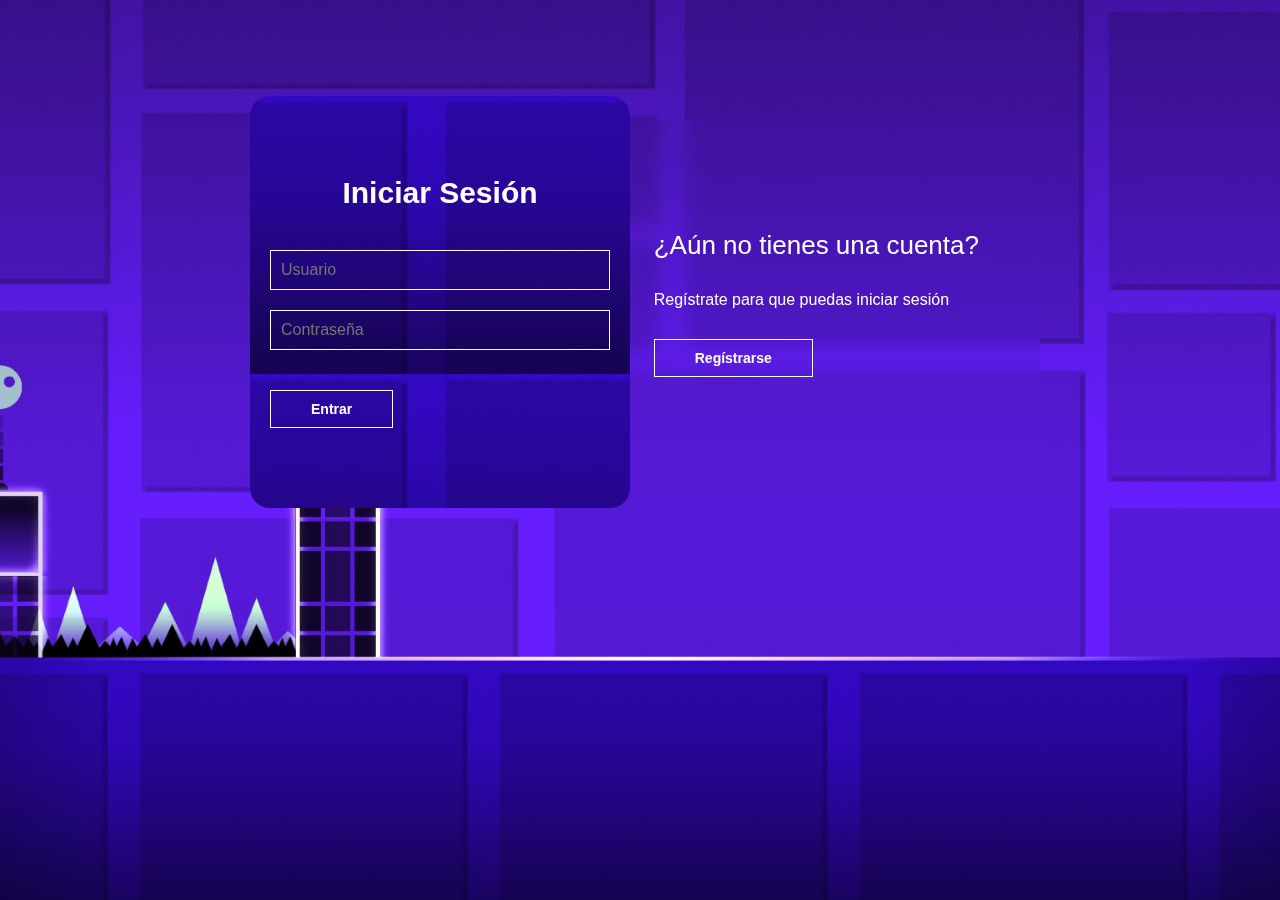
<file: index.html>
<!DOCTYPE html>
<html lang="en">
<head>
    <meta charset="UTF-8">
    <meta http-equiv="X-UA-Compatible" content="IE=edge">
    <meta name="viewport" content="width=device-width, initial-scale=1.0">
    <title>Login y Registro</title>
    <link rel="stylesheet" href="css/estilo.css">
</head>
<body>
    <main>
        <div class="contenedor__todo">
            <div class="caja__trasera">
                <div class="caja__trasera-login">
                    <h3>¿Ya tienes una cuenta?</h3>
                    <p>Inicia sesión para entrar en la página</p>
                    <button id="btn__iniciar-sesion">Iniciar Sesión</button>
                </div>
                <div class="caja__trasera-register">
                    <h3>¿Aún no tienes una cuenta?</h3>
                    <p>Regístrate para que puedas iniciar sesión</p>
                    <button id="btn__registrarse">Regístrarse</button>
                </div>
            </div>
            <!--Formulario de Login y registro-->
            <div class="contenedor__login-register">
                <!--Login-->
                <form method="post" class="formulario__login">
                    <h2>Iniciar Sesión</h2>
                    <input type="text" placeholder="Usuario" name="usuario">
                    <input type="password" placeholder="Contraseña" name="contrasena">
                    <button name="inicio">Entrar</button>
                </form>

                <!--Register-->
                <form method="post" class="formulario__register">
                    <h2>Registrarse</h2>
                    <input type="text" placeholder="Nombre Completo" name="nombre_completo">
                    <input type="text" placeholder="Correo Electronico" name="correo">
                    <input type="text" placeholder="Usuario" name="usuario">
                    <input type="password" placeholder="Contraseña" name="contrasena">
                    <button name="register">Registrarse</button>
                </form>
            </div>
        </div>
    </main>
    <script src="js/script.js"></script>
</body>
</html>
</file>
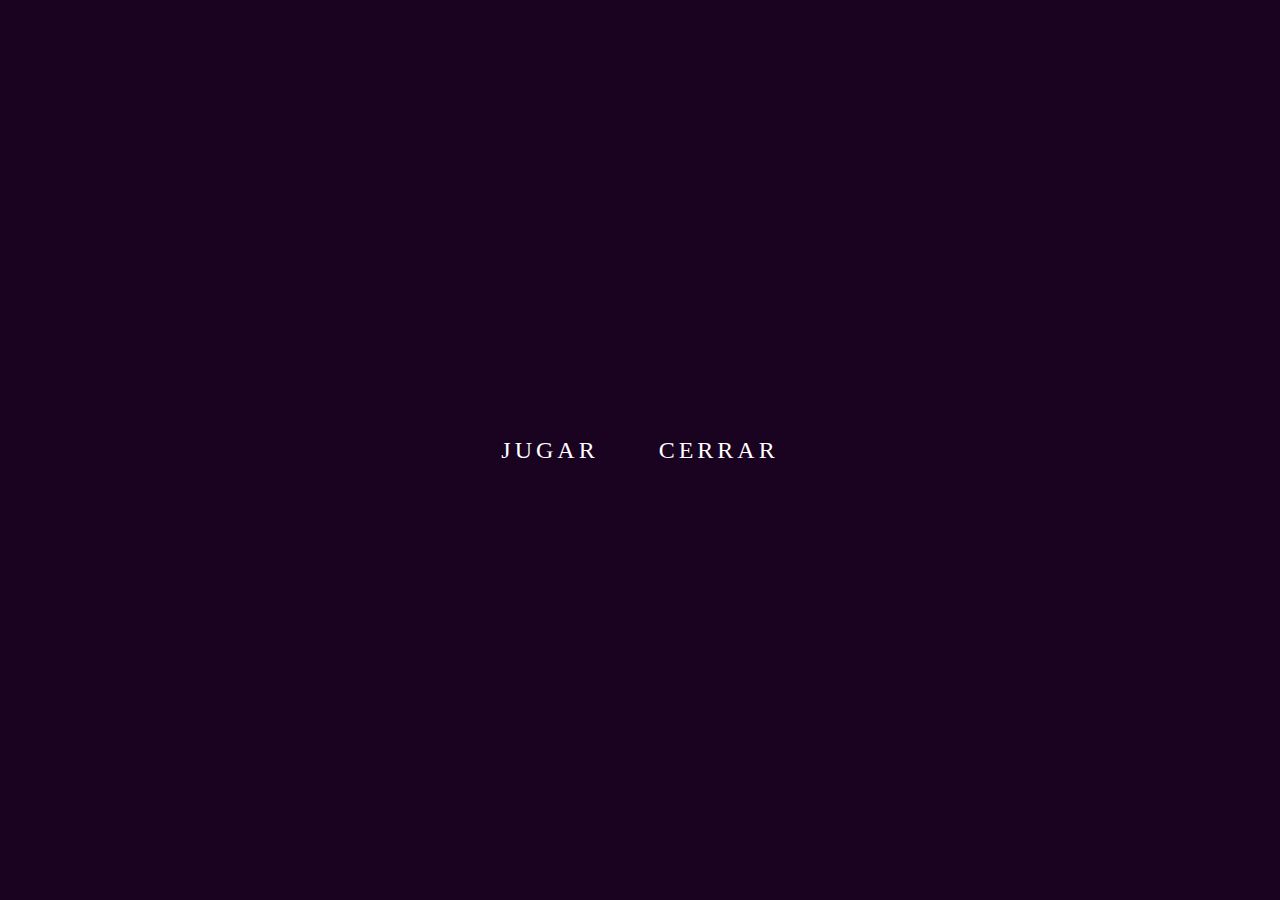
<file: juego.html>
<!DOCTYPE html>
<html lang="es">
<head>
    <meta charset="UTF-8">
    <meta name="viewport" content="width=device-width, user-scalable=no, initial-scale=1.0, maximum-scale=1.0, minimum-scale=1.0">
    <title>juego</title>
    <link rel="stylesheet" href="css/boton.css">
</head>
<body>
    <a href="../PRUEBA2/juego/invader.html" class="btn-neon">
        <span id="span1"></span>
        <span id="span2"></span>
        <span id="span3"></span>
        <span id="span4"></span>
        JUGAR
    </a>
    <a href="cerrar_sesion.php" class="btn-neon">
        <span id="span1"></span>
        <span id="span2"></span>
        <span id="span3"></span>
        <span id="span4"></span>
        CERRAR
    </a>
</body>
</html>
</file>
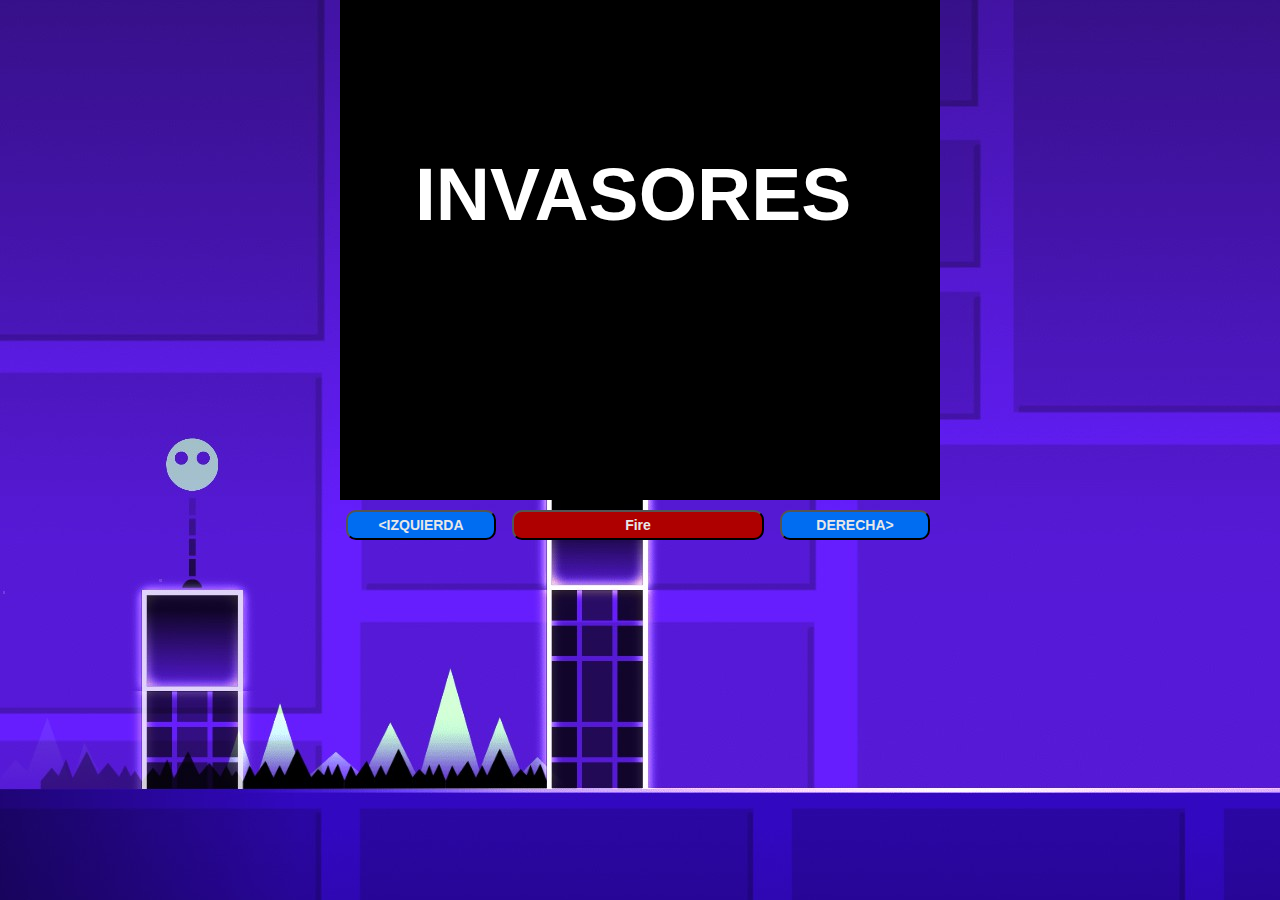
<file: juego/Invader.html>
<!DOCTYPE html>
<html lang="en">
<head>
    <meta charset="UTF-8">
    <meta http-equiv="X-UA-Compatible" content="IE=edge">
    <meta name="viewport" content="width=device-width, initial-scale=1.0">
    <title>INVADER</title>
    <link rel="stylesheet" href="estilos.css">
    <script src="funciones.js"></script>
</head>
<body>
    <body>
		<canvas id="miCanvas" width="600px" height="500px">
			Tu navegador no soporta CANVAS
		</canvas>
		<div class="botonesDiv">
			<button class="botonesMover" onclick="verifica(true,37)">&lt;IZQUIERDA</button>
			<button class="botonDisparo" onclick="verifica(true,32)">Fire</button>
			<button class="botonesMover" onclick="verifica(true,39)">DERECHA&gt;</button>
		</div>
	</body>
</body>
</html>
</file>
<file: css/estilo.css>
*{
    margin: 0;
    padding: 0;
    box-sizing: border-box;
    text-decoration: none;
    font-family: 'Roboto', sans-serif;
}

body{
    background-image: url(../img/bg5.jpg);
    background-size: cover;
    background-repeat: no-repeat;
    background-position: center;
    background-attachment: fixed;
}

main{
    width: 100%;
    padding: 20px;
    margin: auto;
    margin-top: 100px;
}

.contenedor__todo{
    width: 100%;
    max-width: 800px;
    margin: auto;
    position: relative;
}

.caja__trasera{
    width: 100%;
    padding: 10px 15px;
    display: flex;
    justify-content: center;
    -webkit-backdrop-filter: blur(10px);
    backdrop-filter: blur(10px);
    background: transparent;

}

.caja__trasera div{
    margin: 100px 40px;
    color: white;
    transition: all 500ms;
}


.caja__trasera div p,
.caja__trasera button{
    margin-top: 30px;
}

.caja__trasera div h3{
    font-weight: 400;
    font-size: 26px;
}

.caja__trasera div p{
    font-size: 16px;
    font-weight: 300;
}

.caja__trasera button{
    padding: 10px 40px;
    border: 1px solid #fff;
    font-size: 14px;
    background: transparent;
    font-weight: 600;
    cursor: pointer;
    color: white;
    outline: none;
    transition: all 300ms;
}

.caja__trasera button:hover{
    background: #311b92;
    color: #fff;
}

/*Formularios*/

.contenedor__login-register{
    display: flex;
    align-items: center;
    width: 100%;
    max-width: 380px;
    position: relative;
    top: -185px;
    left: 10px;

    /*La transicion va despues del codigo JS*/
    transition: left 500ms cubic-bezier(0.175, 0.885, 0.320, 1.275);
}

.contenedor__login-register form{
    width: 100%;
    padding: 80px 20px;
    background-image: url(../img/bg6.jpg);
    position: absolute;
    border-radius: 20px;
}

.contenedor__login-register form h2{
    font-size: 30px;
    text-align: center;
    margin-bottom: 20px;
    color: #fff;
}

.contenedor__login-register form input{
    width: 100%;
    margin-top: 20px;
    padding: 10px;
    border: 1px solid #fff;
    background: transparent;
    font-size: 16px;
    color: #fff;
    outline: none;
}

.contenedor__login-register form button{
    padding: 10px 40px;
    margin-top: 40px;
    border: none;
    font-size: 14px;
    border: 1px solid #fff;
    background: transparent;
    font-weight: 600;
    cursor: pointer;
    color: white;
    outline: none;
}

.contenedor__login-register form button:hover{
    background: #003aa9;
    color: #fff;
}

.formulario__login{
    opacity: 1;
    display: block;
}
.formulario__register{
    display: none;
}



@media screen and (max-width: 850px){

    main{
        margin-top: 50px;
    }

    .caja__trasera{
        max-width: 350px;
        height: 300px;
        flex-direction: column;
        margin: auto;
    }

    .caja__trasera div{
        margin: 0px;
        position: absolute;
    }


    /*Formularios*/

    .contenedor__login-register{
        top: -10px;
        left: -5px;
        margin: auto;
    }

    .contenedor__login-register form{
        position: relative;
    }
}
</file>
<file: css/boton.css>
body{
    margin: 0;
    padding: 0;
    display: flex;
    justify-content: center;
    align-items: center;
    height: 100vh;
    background: #1a0321;
    font-family:consolas;
}
.btn-neon{
    position: relative;
    display: inline-block;
    padding: 15px 30px;
    color: #fff;
    letter-spacing: 4px;
    text-decoration: none;
    font-size: 24px;
    overflow: hidden;
    transition: 0.2s;
}
.btn-neon:hover{
    background: #a945c7;
    box-shadow: 0 0 10px #a945c7, 0 0 40px #a945c7, 0 0 80px #a945c7;
    transition-delay: 1s;
 }
.btn-neon span{
    position: absolute;
    display: block;
}
#span1{
    top: 0;
    left: -100%;
    width: 100%;
    height: 2px;
    background: linear-gradient(90deg, transparent,#a945c7);
 }
 .btn-neon:hover #span1{
    left: 100%;
    transition: 1s;
}
 #span3{
    bottom: 0;
    right: -100%;
    width: 100%;
    height: 2px;
    background: linear-gradient(270deg, transparent,#a945c7);
}
 .btn-neon:hover #span3{
    right: 100%;
    transition: 1s;
    transition-delay: 0.5s;
}
#span2{
    top: -100%;
    right: 0;
    width: 2px;
    height: 100%;
    background: linear-gradient(180deg,transparent,#a945c7);
}
.btn-neon:hover #span2{
    top: 100%;
    transition: 1s;
    transition-delay: 0.25s;
}
#span4{
    bottom: -100%;
    left: 0;
    width: 2px;
    height: 100%;
    background: linear-gradient(360deg,transparent,#a945c7);
}
.btn-neon:hover #span4{
    bottom: 100%;
    transition: 1s;
    transition-delay: 0.75s;
}
</file>
<file: juego/estilos.css>
body {
    width: 600px;
    margin: 0 auto;
    background-image: url(../img/bg5.jpg);
}

#miCanvas {
    background: #000;
}

.botonesMover{
    color: #e8e8e8;
    background-color: #006df1;
    border-radius: 10px;
    height: 30px;
    width: 25%;
    margin: 1%;
    font-size: 14px;
    font-weight: bold;
}

.botonDisparo{
    color: #e8e8e8;
    background-color: #ae0000;
    border-radius: 10px;
    height: 30px;
    width: 42%;
    margin: 1%;
    font-size: 14px;
    font-weight: bold;
}
</file>
